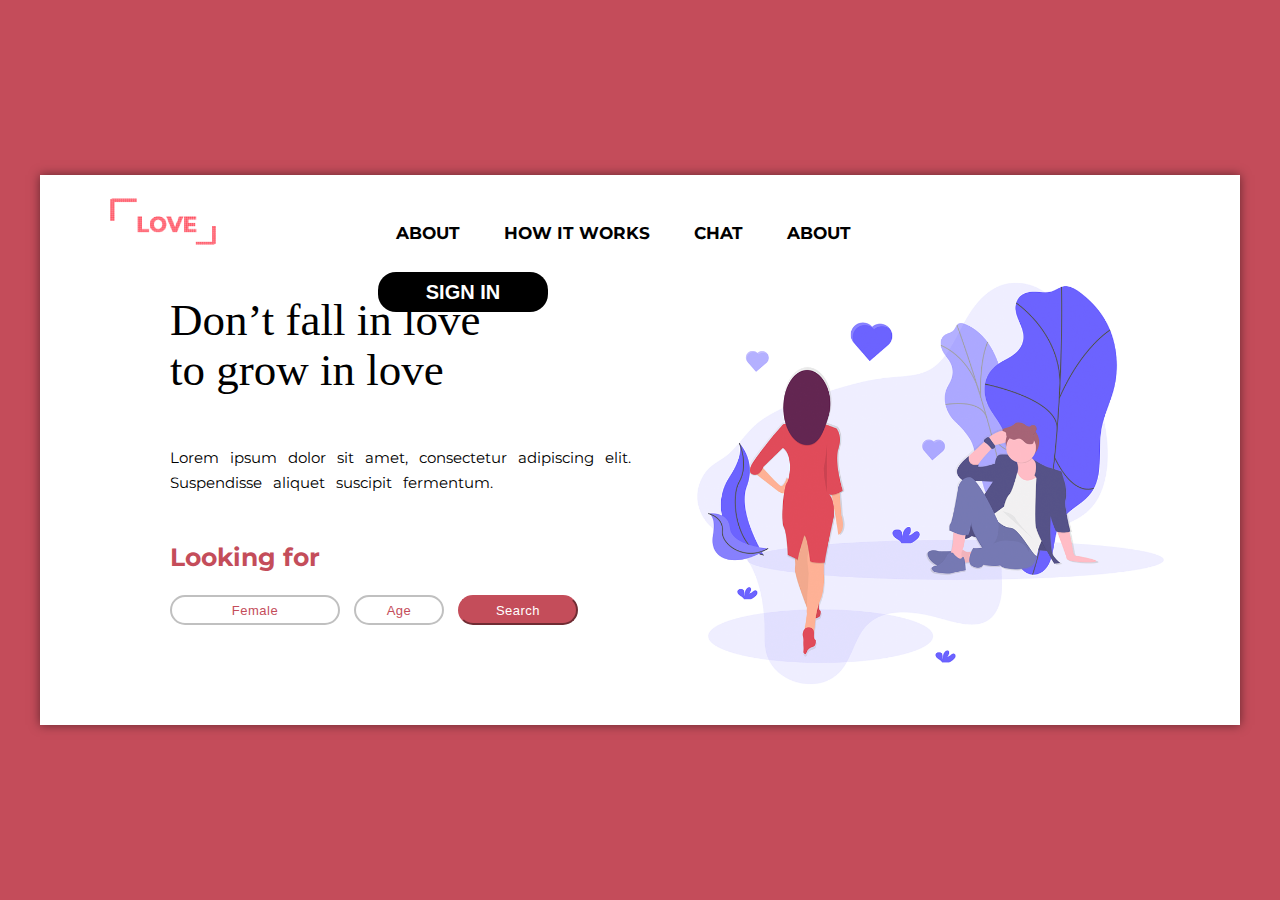
<file: loveFree/index.html>
<!DOCTYPE html>
<html lang="ru">
<head>
	<meta charset="utf-8">
	<title>Love free</title>
	<link rel="stylesheet" type="text/css" href="css/css_reset.css">
	<link rel="stylesheet" type="text/css" href="css/style.css">
	<link href="https://fonts.googleapis.com/css2?family=Montserrat:wght@300&display=swap" rel="stylesheet">
</head>
<body>
	<div class="box">
		<div class="container">
			<div class="shapka">
				<img src="images/logo.PNG" alt="logo">
			    <ul>
			    	<li>About</li>
			    	<li>How it works</li>
			    	<li>Chat</li>
			    	<li>About</li>
			    </ul>
			    <button class="button">Sign in</button>
			</div>
			<div class="text">
				<div class="containerBox">
					<h1>Don’t fall in love <br> to grow in love</h1>
					<p>Lorem ipsum dolor sit amet, consectetur adipiscing elit. Suspendisse aliquet suscipit fermentum.</p>
					<h5>Looking for</h5>
					<button class="buttonFirst">Female</button>
					<button class="buttonSecond">Age</button>
					<button class="buttonThird">Search</button>

				</div>
			</div>
			<div class="picture">
				<img src="images/mainPicture.png">
			</div>
		</div>
	</div>
</body>
</html>
</file>
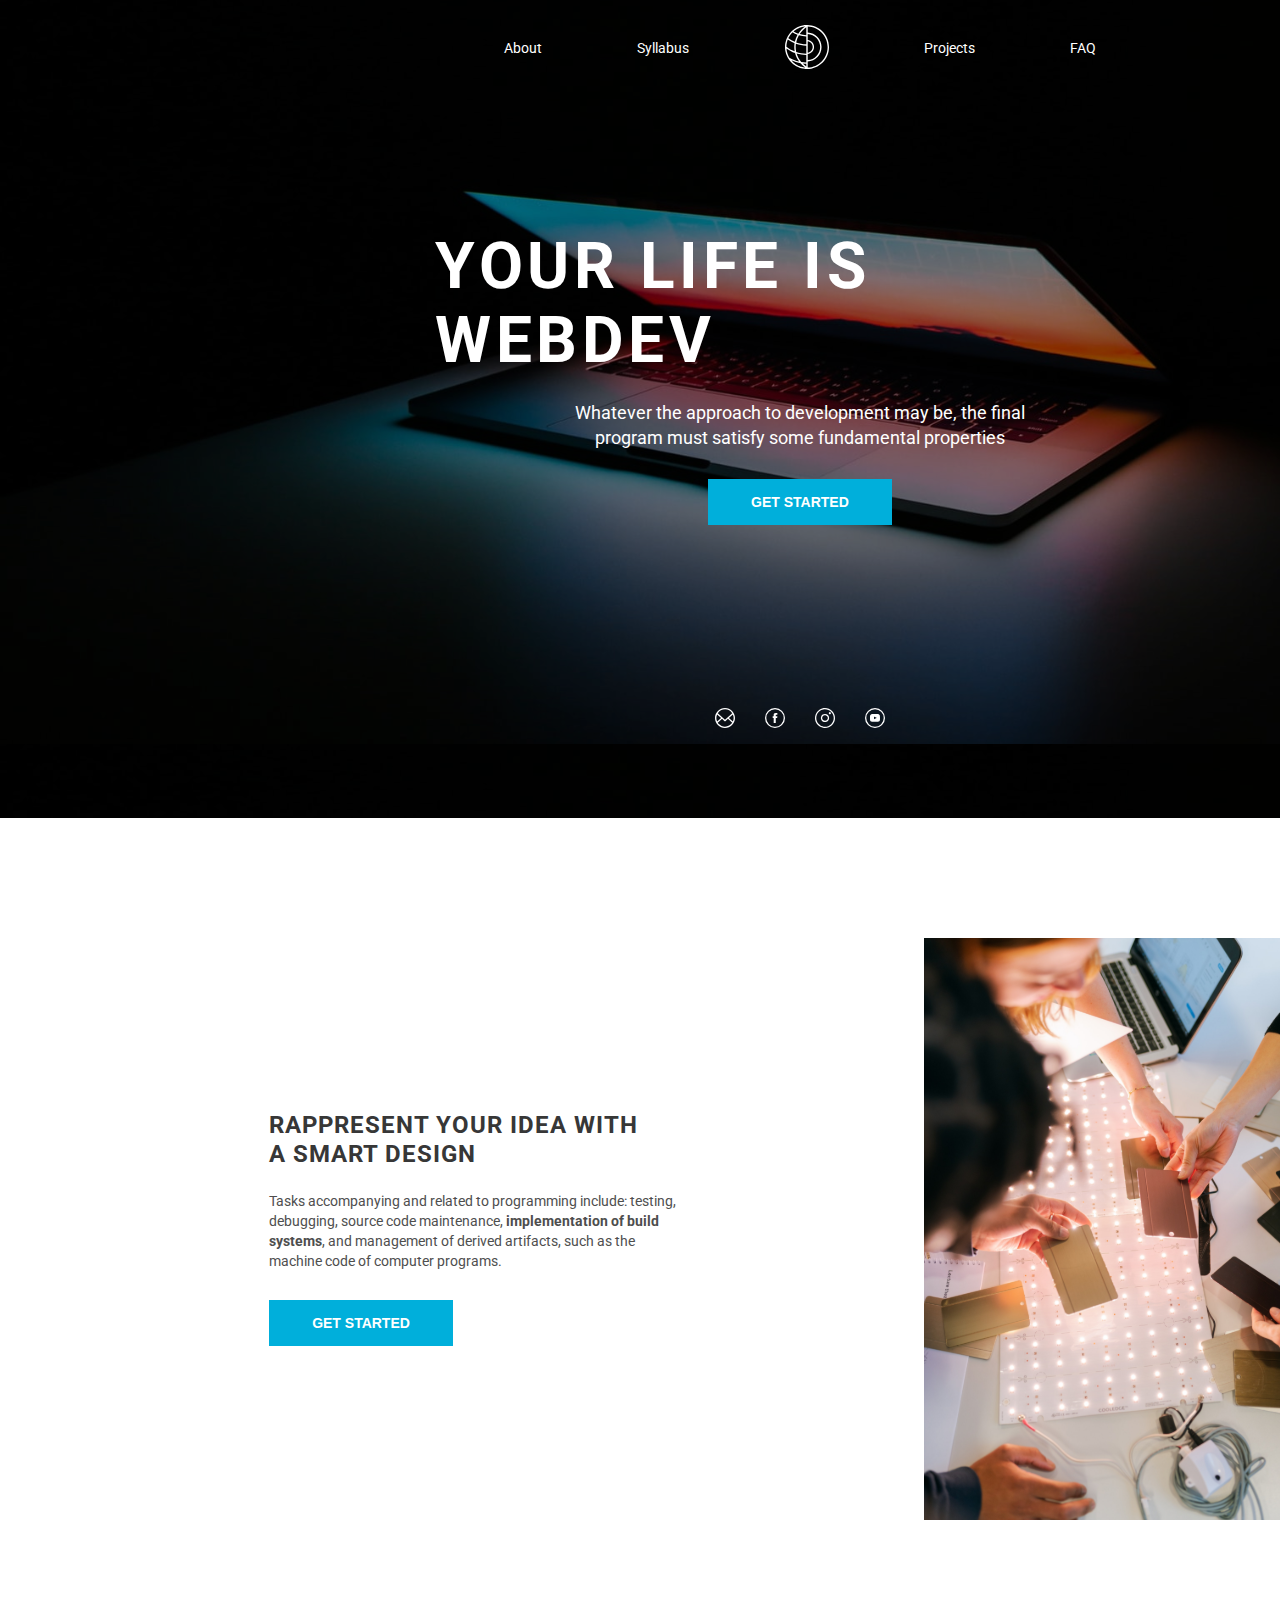
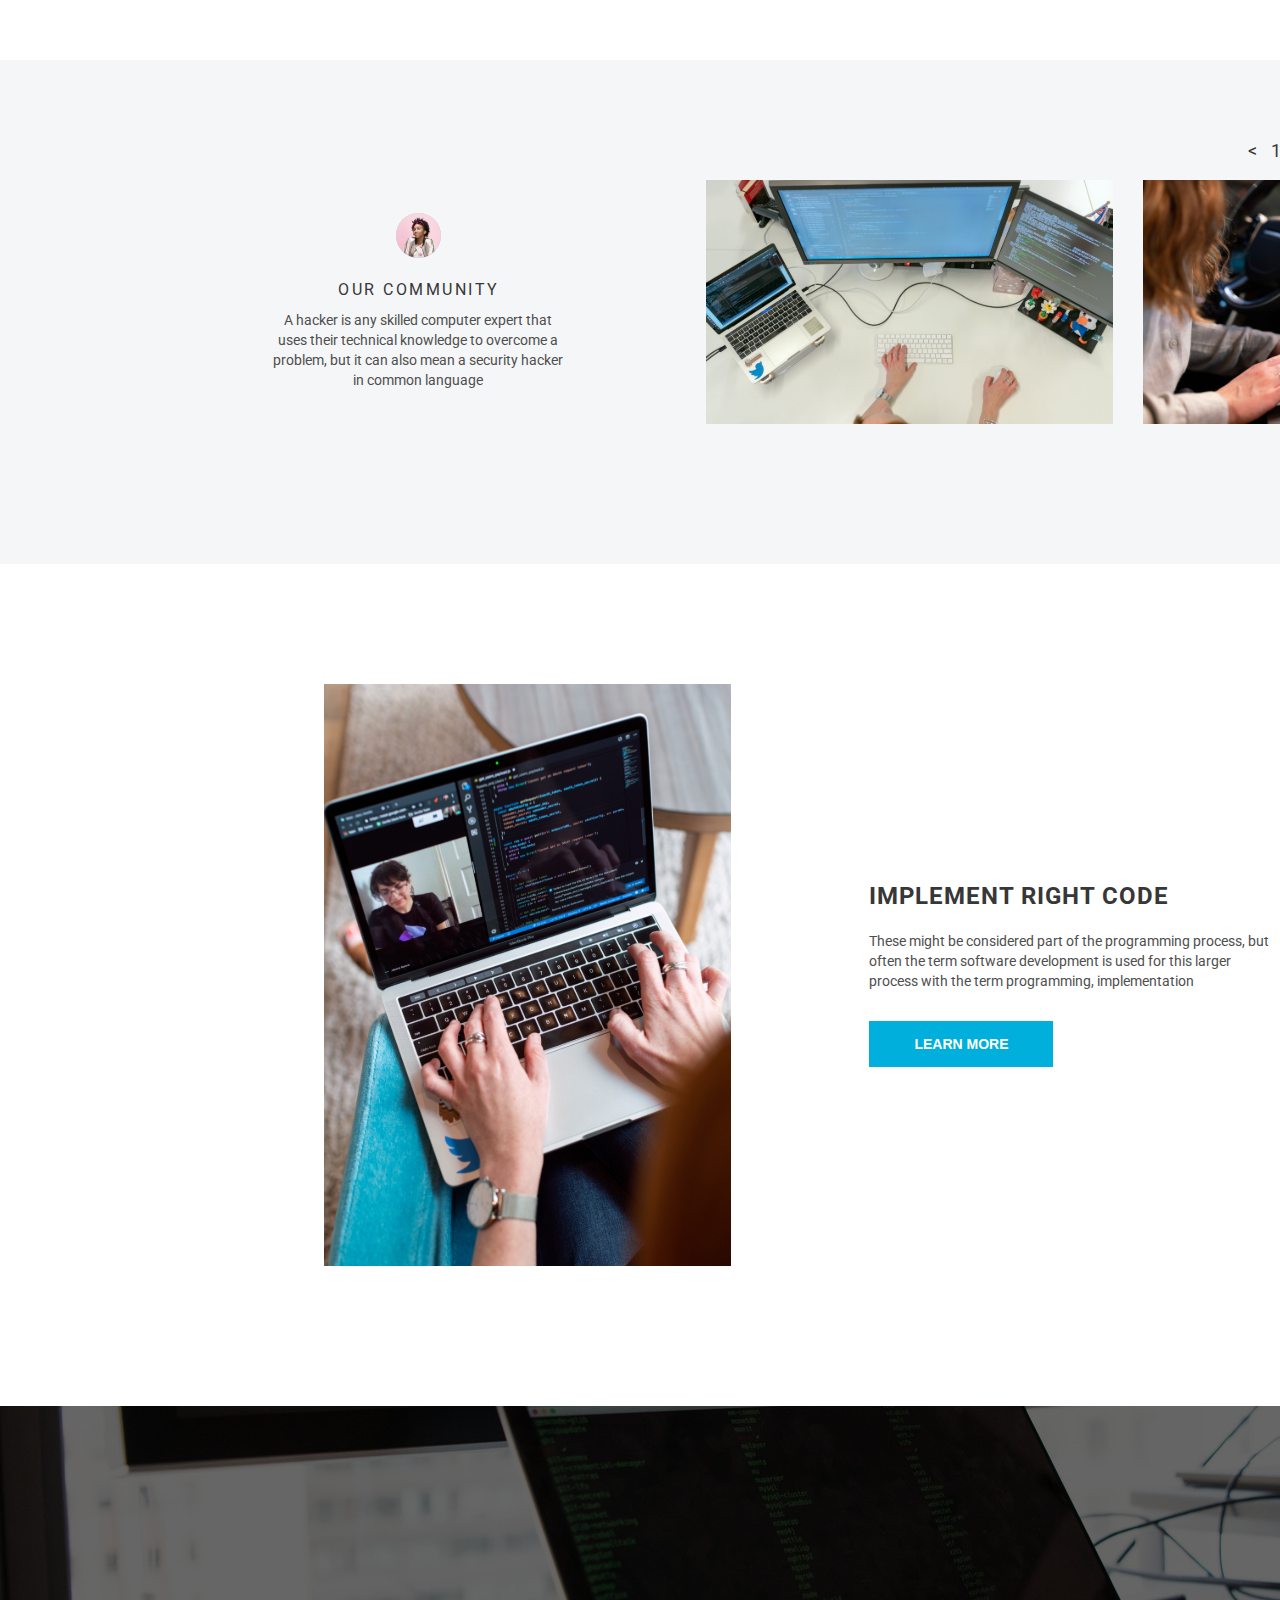
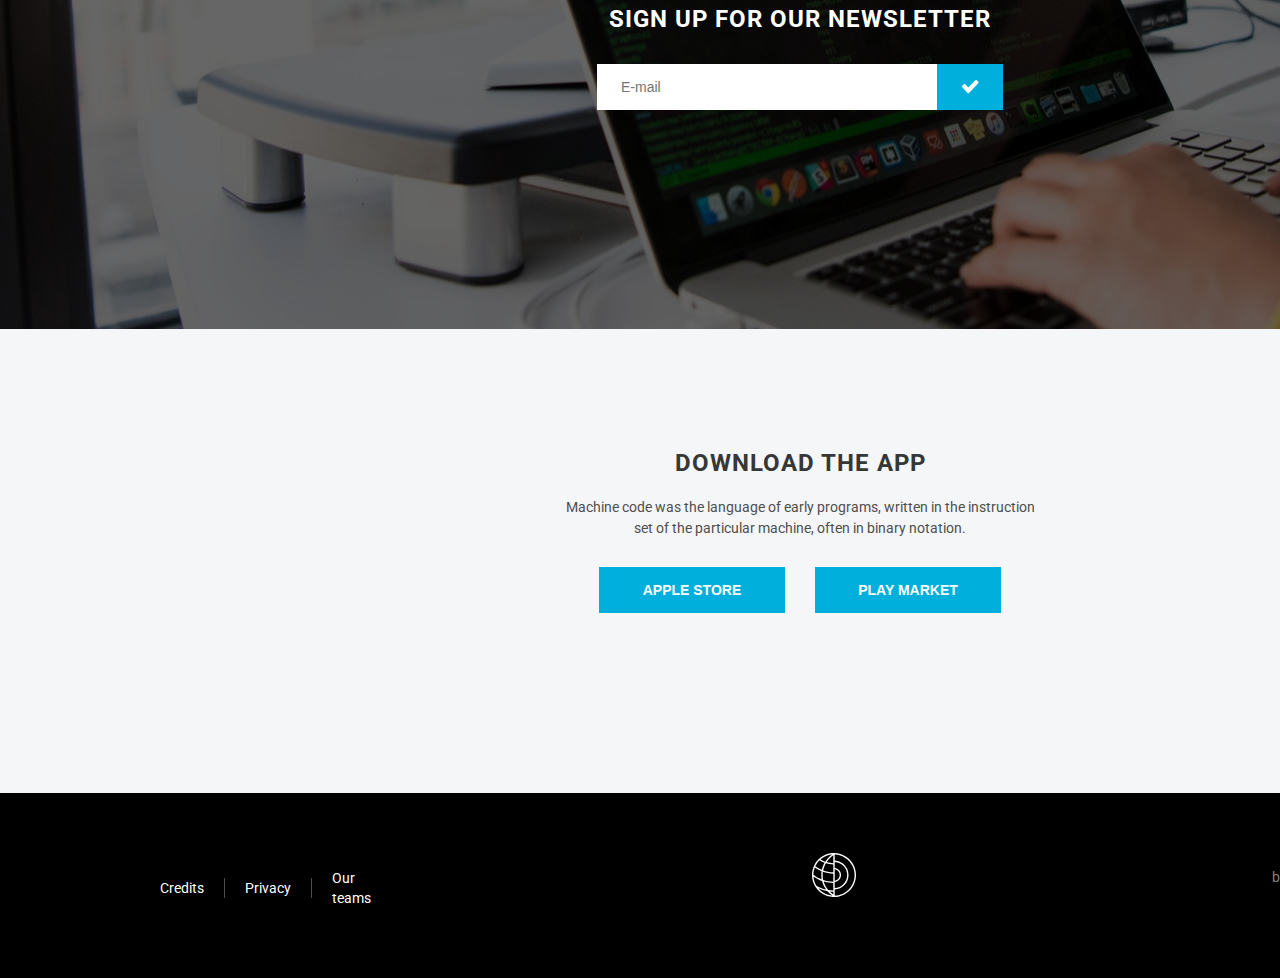
<file: webdev/index.html>
<!DOCTYPE html>
<html lang="en">
<head>
    <meta charset="UTF-8">
    <meta name="viewport" content="width=device-width, initial-scale=1.0">
    <title>webdev</title>
    <link href="https://fonts.googleapis.com/css2?family=Roboto:wght@400;500;700&display=swap" rel="stylesheet">
    <link rel="stylesheet" href="css/reset.css">
    <link rel="stylesheet" href="css/style.css">
</head>
<body>

    <header class="header">
        <div class="nav-wrapper">
            <nav class="header-menu">
                <ul>
                    <li><a href="#">About</a></li>
                    <li><a href="#">Syllabus</a></li>
                    <img src="assets/icons/logo.svg" alt="webdev-logo">
                    <li><a href="#">Projects</a></li>
                    <li><a href="#">FAQ</a></li>
                </ul>
            </nav> 
        </div>

        <section class="header-info">
            <h1>your life is WebDev</h1>
            <p>Whatever the approach to development may be, the final<br> program must satisfy some fundamental properties</p>
            <button>get started</button>
        </section>

        <article class="header-icon">
            <img src="assets/icons/mail-icon.svg" alt="mail-icon">
            <img src="assets/icons/facebook-icon.svg" alt="facebook-icon">
            <img src="assets/icons/instagram-icon.svg" alt="instagram-icon">
            <img src="assets/icons/youtube-icon.svg" alt="youtube-icon">
        </article>
    </header>

    <main>
        <div class="rappresent">
            <div class="rappresent-wrapper">
                <section class="rappresent-info">
                    <h2>Rappresent your idea with<br>a smart Design</h2>
                    <p>Tasks accompanying and related to programming include: testing, debugging, source code maintenance, <span>implementation of build systems</span>, and management of derived artifacts, such as the machine code of computer programs. </p>
                    <button>get started</button>
                </section>
                <img src="assets/images/rappresent.svg" alt="rappresent-img">
            </div>
        </div>

        <div class="our-community">
            <div class="switch">
                <span> < </span><span> 1 / 5 </span><span> > </span>
            </div>
            <div class="our-community-wrapper">
                <section class="our-community-info">
                    <img src="assets/icons/userpic-icon.svg" alt="userpic">
                    <h3>our community</h3>
                    <p>A hacker is any skilled computer expert that uses their technical knowledge to overcome a problem, but it can also mean a security hacker in common language</p>
                </section>
                <div class="our-community-img">
                    <img src="assets/images/our-community-1.svg" alt="our-community-1">
                    <img src="assets/images/our-community-2.svg" alt="our-community-2">
                    <img src="assets/images/our-community-3.jpg" alt="our-community-3">
                </div>
            </div>
        </div>

        <div class="implement">
            <div class="implement-wrapper">
                <img src="assets/images/implement.svg" alt="implement-img">
                 <section class=" implement-info">
                     <h2>Implement right Code</h2>
                     <p>These might be considered part of the programming process, but often the term software development is used for this larger process with the term programming, implementation</p>
                     <button>learn more</button>
                 </section>
            </div>
        </div>
        
        <div class="sign-up">
            <div class="sign-up-wrapper">
                <h2>sign up for our newsletter</h2>
                <input type="email" placeholder="E-mail">
                <button><img src="assets/icons/check-icon.svg" alt="check-icon" style="vertical-align: middle;"></button>
            </div>
        </div>

        <div class="download">
            <section class="download-wrapper">
                <h2>Download the App</h2>
                <p>Machine code was the language of early programs, written in the instruction set of the particular machine, often in binary notation.</p>
                <div class="download-wrapper-button">
                    <button>apple store</button>
                    <button>Play Market</button>
                </div>
            </section>
        </div>
    </main>

    <footer class="footer">
        <div class="footer-wrapper">
            <div class="footer-menu">
                <ul>
                    <li><a href="#">Credits</a></li>
                    <li><a href="#">Privacy</a></li>
                    <li><a href="#">Our teams</a></li>
                </ul>
            </div>
            <img src="assets/icons/logo.svg" alt="logo">
            <p>by TonYem for RSS at 2020</p>
        </div>
    </footer>
</body>
</html>
</file>
<file: loveFree/css/style.css>
* {
	box-sizing: border-box;
}
body {
	background-color: #c44c5a;
	font-family: 'Montserrat', sans-serif;
}
.box {
	width: 1200px;
	height: 550px;
	background-color: #fff;
	position: absolute;
	top: 0;
	bottom: 0;
	left: 0;
	right: 0;
	margin: auto;
	box-shadow: 0 0 10px rgba(0,0,0,0.5);
}
.container {
	width: 1060px;
	height: 500px;
	margin: 0 70px 50px 70px;
	background-color: blue;
}
.shapka {
	width: 100%;
	height: 70px;
	background-color: #fff;
}
.shapka img {
	width: 10%;
	margin-top: 23px;
	float: left;
}
ul {
	list-style: none;
	margin: 0;
	padding-left: 0;
	margin-left: 140px;
	padding-top: 50px;
	float: left;
}
li {
	display: inline;
	text-transform: uppercase;
	font-weight: bold;
	font-size: 17px;
	margin-left: 40px;
}
.shapka button {
	font-size: 20px;
	font-weight: bold;
	text-transform: uppercase;
	color: #fff;
	background-color: #000;
	border: none;
	width: 170px;
	height: 40px;
	border-radius: 18px;
	margin-top: 30px;
	margin-left: 162px;
}
.text {
	width: 530px;
	height: 430px;
	background-color: #fff;
	float: left;
}
.containerBox {
	width: 480px;
	height: 330px;
	margin-top: 50px;
	margin-left: 60px;
}
.containerBox h1 {
	font-family: 'Times new Roman';
	font-size: 45px;
	line-height: 50px;
}
.containerBox p {
	color: 939393;
	font-size: 15px;
	margin-top: 50px;
	line-height: 25px;
	word-spacing: 7px;
}
.containerBox h5 {
	color: #c44d5a;
	font-weight: bold;
	font-size: 25px;
	margin-top: 50px;
}
.buttonFirst {
	margin-top: 25px;
	font-size: 13px;
	letter-spacing: 0.5px;
	font-weight: none;
	color: #c44d5a;
	background-color: #fff;
	border: 2px solid #c0c0c0;
	width: 170px;
	height: 30px;
	border-radius: 30px;
}
.buttonSecond {
	font-size: 13px;
	letter-spacing: 0.5px;
	font-weight: none;
	color: #c44d5a;
	background-color: #fff;
	border: 2px solid #c0c0c0;
	width: 90px;
	height: 30px;
	border-radius: 30px;
	margin-left: 10px;
}
.buttonThird {
	font-size: 13px;
	letter-spacing: 0.5px;
	font-weight: none;
	color: #fff;
	background-color: #c44d5a;
	width: 120px;
	height: 30px;
	border-radius: 30px;
	border-color: #c44d5a;
	margin-left: 10px;
}
.picture {
	width: 530px;
	height: 430px;
	float: left;
}
.picture img {
	width: 100%;
}
</file>
<file: webdev/css/style.css>
body {
  width: 1600px;
  background-color: #FFFFFF;
}

html {
  font-family: 'Roboto', sans-serif;
  font-size: 10px;
}

.header {
  width: 100%;
  padding-bottom: 9rem;
  background-image: url(../assets/images/bg-image.svg);
}

.nav-wrapper {
  width: 100%;
  padding-top: 2.5rem;
  padding-bottom: 2.5rem;
}

.header-menu {
  width: 37%;
  margin: 0 auto;
}
.header-menu ul {
  font-size: 1.4rem;
  line-height: 2rem;
  color: #FFFFFF;
  display: flex;
  flex-direction: row;
  justify-content: space-between;
  align-items: center;
}
.header-menu ul a {
  text-decoration: none;
  color: #FFFFFF;
}

.header-info {
  width: 73.3735rem;
  margin: 13.5rem 43.5rem 18.3rem 43.5rem;
}
.header-info h1 {
  font-weight: bold;
  font-size: 6.4rem;
  line-height: 7.4rem;
  letter-spacing: 0.45rem;
  text-transform: uppercase;
  color: #FFFFFF;
}
.header-info p {
  font-size: 1.8rem;
  line-height: 2.5rem;
  text-align: center;
  margin-top: 2.2rem;
  margin-bottom: 2.85rem;
  margin-left: -4px;
  color: #FFFFFF;
}
.header-info button {
  width: 18.4rem;
  padding: 1.5rem 0;
  border: none;
  background: #00AFDB;
  font-weight: bold;
  font-size: 1.4rem;
  line-height: 1.6rem;
  text-align: center;
  text-transform: uppercase;
  color: #FFFFFF;
  margin-left: 37.2%;
}

.header-icon {
  width: 17rem;
  display: flex;
  justify-content: space-between;
  margin: 0 auto;
}

.rappresent {
  width: 100%;
  padding-top: 12rem;
  padding-bottom: 14rem;
}
.rappresent-wrapper {
  width: 66.375%;
  margin: 0 auto;
  display: flex;
  justify-content: space-between;
  align-items: center;
}
.rappresent-info {
  width: 38.4%;
}
.rappresent-info h2 {
  font-weight: bold;
  font-size: 2.4rem;
  line-height: 2.9rem;
  letter-spacing: 0.1rem;
  text-transform: uppercase;
  color: #373737;
}
.rappresent-info p {
  font-size: 1.4rem;
  line-height: 2rem;
  color: #4E4E4E;
  margin-top: 2.2rem;
  margin-bottom: 2.9rem;
}
.rappresent-info p span {
  font-weight: bold;
}
.rappresent-info button {
  width: 18.4rem;
  padding: 1.5rem 0;
  border: none;
  background: #00AFDB;
  font-weight: bold;
  font-size: 1.4rem;
  line-height: 1.6rem;
  text-align: center;
  text-transform: uppercase;
  color: #FFFFFF;
}

.our-community {
  width: 100%;
  background-color: #F5F6F7;
  padding-top: 8.2rem;
  padding-bottom: 14rem;
}
.our-community .switch {
  width: 8.5rem;
  margin-left: 78%;
  margin-bottom: 2rem;
  font-size: 1.8rem;
  line-height: 1.8rem;
  color: #373737;
}
.our-community .switch span:first-child {
  margin-right: 1rem;
}
.our-community .switch span:last-child {
  margin-left: 1rem;
}
.our-community-wrapper {
  width: 83.1875%;
  margin-left: 16.8125%;
  display: flex;
  justify-content: space-between;
  align-items: center;
}
.our-community-info {
  width: 22.39%;
  text-align: center;
}
.our-community-info h3 {
  font-size: 1.6rem;
  line-height: 2rem;
  letter-spacing: 0.25rem;
  text-transform: uppercase;
  color: #373737;
  margin-top: 2rem;
  margin-left: 0.2rem;
  margin-bottom: 1rem;
}
.our-community-info p {
  font-size: 1.4rem;
  line-height: 2rem;
  color: #4E4E4E;
}
.our-community-img {
  width: 67.17%;
  display: flex;
  justify-content: space-between;
}

.implement {
  width: 100%;
  padding-top: 12rem;
  padding-bottom: 14rem;
  background-color: #FFFFFF;
}
.implement-wrapper {
  width: 59.5625%;
  margin: 0 auto;
  display: flex;
  justify-content: space-between;
  align-items: center;
}
.implement-info {
  width: 42.71%;
}
.implement-info h2 {
  font-weight: bold;
  font-size: 2.4rem;
  line-height: 2.9rem;
  letter-spacing: 0.1rem;
  text-transform: uppercase;
  color: #373737;
}
.implement-info p {
  font-size: 1.4rem;
  line-height: 2rem;
  color: #4E4E4E;
  margin-top: 2rem;
  margin-bottom: 3rem;
}
.implement-info button {
  width: 18.4rem;
  padding: 1.5rem 0;
  border: none;
  background: #00AFDB;
  font-weight: bold;
  font-size: 1.4rem;
  line-height: 1.6rem;
  text-align: center;
  text-transform: uppercase;
  color: #FFFFFF;
}

.sign-up {
  width: 100%;
  background: url(../assets/images/sign-up-bg.svg);
  padding-top: 20rem;
  padding-bottom: 21.95rem;
}
.sign-up-wrapper {
  width: 40.6rem;
  margin: 0 auto;
}
.sign-up h2 {
  font-weight: bold;
  font-size: 2.4rem;
  line-height: 2.9rem;
  letter-spacing: 0.1rem;
  text-transform: uppercase;
  color: #373737;
  text-align: center;
  margin-top: -0.1rem;
  margin-bottom: 3rem;
  color: #FFFFFF;
}
.sign-up input {
  width: 31.6rem;
  padding: 1.3rem 0 1.3rem 2.4rem;
  font-size: 1.4rem;
  line-height: 2rem;
  border: none;
  float: left;
  color: #373737;
  background: #FFFFFF;
}
.sign-up button {
  width: 6.6rem;
  padding-top: 1.5rem;
  padding-bottom: 1.6rem;
  background: #00AFDB;
  border: none;
}

.download {
  width: 100%;
  background-color: #F5F6F7;
  padding-top: 12rem;
  padding-bottom: 18rem;
}
.download-wrapper {
  width: 30%;
  text-align: center;
  margin: 0 auto;
}
.download-wrapper h2 {
  font-weight: bold;
  font-size: 2.4rem;
  line-height: 2.9rem;
  letter-spacing: 0.1rem;
  text-transform: uppercase;
  color: #373737;
  line-height: 2.8rem;
  margin-left: 0.1rem;
}
.download-wrapper p {
  font-size: 1.4rem;
  line-height: 2rem;
  color: #4E4E4E;
  margin-top: 2rem;
  margin-bottom: 2.8rem;
  line-height: 2.1rem;
}
.download-wrapper-button {
  width: 83.75%;
  margin: 0 auto;
  display: flex;
  justify-content: space-between;
}
.download-wrapper-button button {
  width: 18.4rem;
  padding: 1.5rem 0;
  border: none;
  background: #00AFDB;
  font-weight: bold;
  font-size: 1.4rem;
  line-height: 1.6rem;
  text-align: center;
  text-transform: uppercase;
  color: #FFFFFF;
  width: 18.6rem;
}

.footer {
  width: 100%;
  background-color: #000000;
  padding-top: 6rem;
  padding-bottom: 8rem;
}
.footer-wrapper {
  width: 80%;
  margin: 0 auto;
  display: flex;
  justify-content: space-between;
  align-items: center;
}
.footer-wrapper p {
  font-size: 1.4rem;
  line-height: 2rem;
  margin-top: 0.3rem;
  color: #818181;
}
.footer-menu {
  width: 18.45%;
  height: 10px;
}
.footer-menu ul {
  font-size: 1.4rem;
  line-height: 2rem;
  color: #FFFFFF;
  margin-top: -0.3rem;
  display: flex;
  justify-content: space-between;
  align-items: center;
}
.footer-menu ul li:nth-child(1) {
  margin-right: 2rem;
}
.footer-menu ul li:nth-child(2) {
  border-left: 0.1rem solid #4E4E4E;
  border-right: 0.1rem solid #4E4E4E;
  padding-left: 2rem;
  padding-right: 2rem;
}
.footer-menu ul li:nth-child(3) {
  margin-left: 2rem;
}
.footer-menu ul a {
  text-decoration: none;
  color: #FFFFFF;
}
</file>
